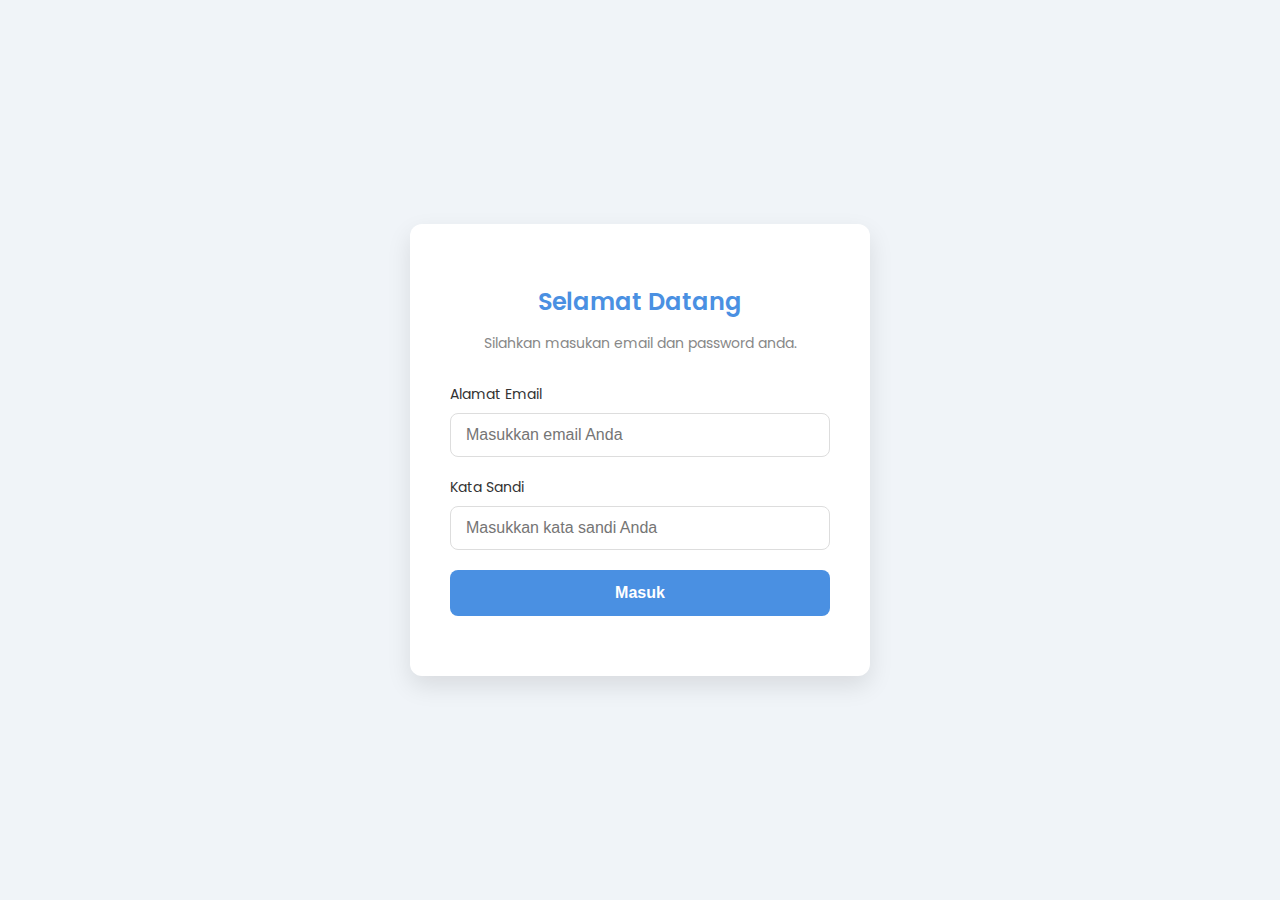
<file: index.html>
<!DOCTYPE html>
<html lang="id">
<head>
    <meta charset="UTF-8">
    <meta name="viewport" content="width=device-width, initial-scale=1.0">
    <title>  Login  </title>
    <link rel="preconnect" href="https://fonts.googleapis.com">
    <link rel="preconnect" href="https://fonts.gstatic.com" crossorigin>
    <link href="https://fonts.googleapis.com/css2?family=Poppins:wght@300;400;600&display=swap" rel="stylesheet">
    <style>
        :root {
            --primary-color: #4a90e2;
            --secondary-color: #e3f2fd;
            --text-color: #333;
            --light-text-color: #888;
            --bg-color: #f0f4f8;
            --card-bg-color: #fff;
            --border-color: #ddd;
        }
        body {
            font-family: 'Poppins', sans-serif;
            background: var(--bg-color);
            display: flex;
            justify-content: center;
            align-items: center;
            height: 100vh;
            margin: 0;
        }
        .login-card {
            background-color: var(--card-bg-color);
            padding: 40px;
            border-radius: 12px;
            box-shadow: 0 10px 25px rgba(0, 0, 0, 0.1);
            width: 380px;
            text-align: center;
        }
        .login-card h2 {
            color: var(--primary-color);
            margin-bottom: 5px;
            font-weight: 600;
        }
        .login-card p {
            color: var(--light-text-color);
            margin-bottom: 30px;
            font-size: 14px;
        }
        .form-group {
            margin-bottom: 20px;
            text-align: left;
        }
        .form-group label {
            display: block;
            margin-bottom: 8px;
            font-size: 14px;
            color: var(--text-color);
            font-weight: 400;
        }
        .form-group input {
            width: 100%;
            padding: 12px 15px;
            box-sizing: border-box;
            border: 1px solid var(--border-color);
            border-radius: 8px;
            font-size: 16px;
            transition: border-color 0.3s, box-shadow 0.3s;
        }
        .form-group input:focus {
            outline: none;
            border-color: var(--primary-color);
            box-shadow: 0 0 0 3px var(--secondary-color);
        }
        .form-group button {
            width: 100%;
            padding: 14px;
            background-color: var(--primary-color);
            color: #fff;
            border: none;
            border-radius: 8px;
            cursor: pointer;
            font-size: 16px;
            font-weight: 600;
            transition: background-color 0.3s, transform 0.2s;
        }
        .form-group button:hover {
            background-color: #3b7ad1;
        }
        .form-group button:active {
            transform: scale(0.98);
        }
        .loading-overlay {
            position: absolute;
            top: 0;
            left: 0;
            width: 100%;
            height: 100%;
            background-color: rgba(255, 255, 255, 0.9);
            display: flex;
            justify-content: center;
            align-items: center;
            flex-direction: column;
            z-index: 10;
            opacity: 0;
            visibility: hidden;
            transition: opacity 0.5s ease;
        }
        .loading-overlay.active {
            opacity: 1;
            visibility: visible;
        }
        .loading-spinner {
            border: 4px solid #f3f3f3;
            border-top: 4px solid var(--primary-color);
            border-radius: 50%;
            width: 40px;
            height: 40px;
            animation: spin 1s linear infinite;
        }
        .loading-text {
            margin-top: 15px;
            font-size: 18px;
            color: var(--text-color);
            font-weight: 600;
        }
        @keyframes spin {
            0% { transform: rotate(0deg); }
            100% { transform: rotate(360deg); }
        }
    </style>
</head>
<body>
    <div class="login-card">
        <h2>Selamat Datang</h2>
        <p>Silahkan masukan email dan password anda.</p>
        <form id="login-form">
            <div class="form-group">
                <label for="email">Alamat Email</label>
                <input type="email" id="email" name="email" required placeholder="Masukkan email Anda">
            </div>
            <div class="form-group">
                <label for="password">Kata Sandi</label>
                <input type="password" id="password" name="password" required placeholder="Masukkan kata sandi Anda">
            </div>
            <div class="form-group">
                <button type="submit">Masuk</button>
            </div>
        </form>
    </div>

    <div id="loading-overlay" class="loading-overlay">
        <div class="loading-spinner"></div>
        <p class="loading-text">Memproses...</p>
    </div>

    <script>
        const loginForm = document.getElementById('login-form');
        const loadingOverlay = document.getElementById('loading-overlay');

        loginForm.addEventListener('submit', (e) => {
            e.preventDefault(); // Mencegah form untuk submit secara default
            
            // Tampilkan loading overlay
            loadingOverlay.classList.add('active');

            // Tunggu selama 3 detik (3000 milidetik) sebelum mengalihkan
            setTimeout(() => {
                // Sembunyikan loading overlay (opsional)
                loadingOverlay.classList.remove('active');
                
                // Alihkan ke halaman tujuan
                window.location.href = 'dashboard.html';
            }, 3000); 
        });
    </script>
</body>
</html>
</file>
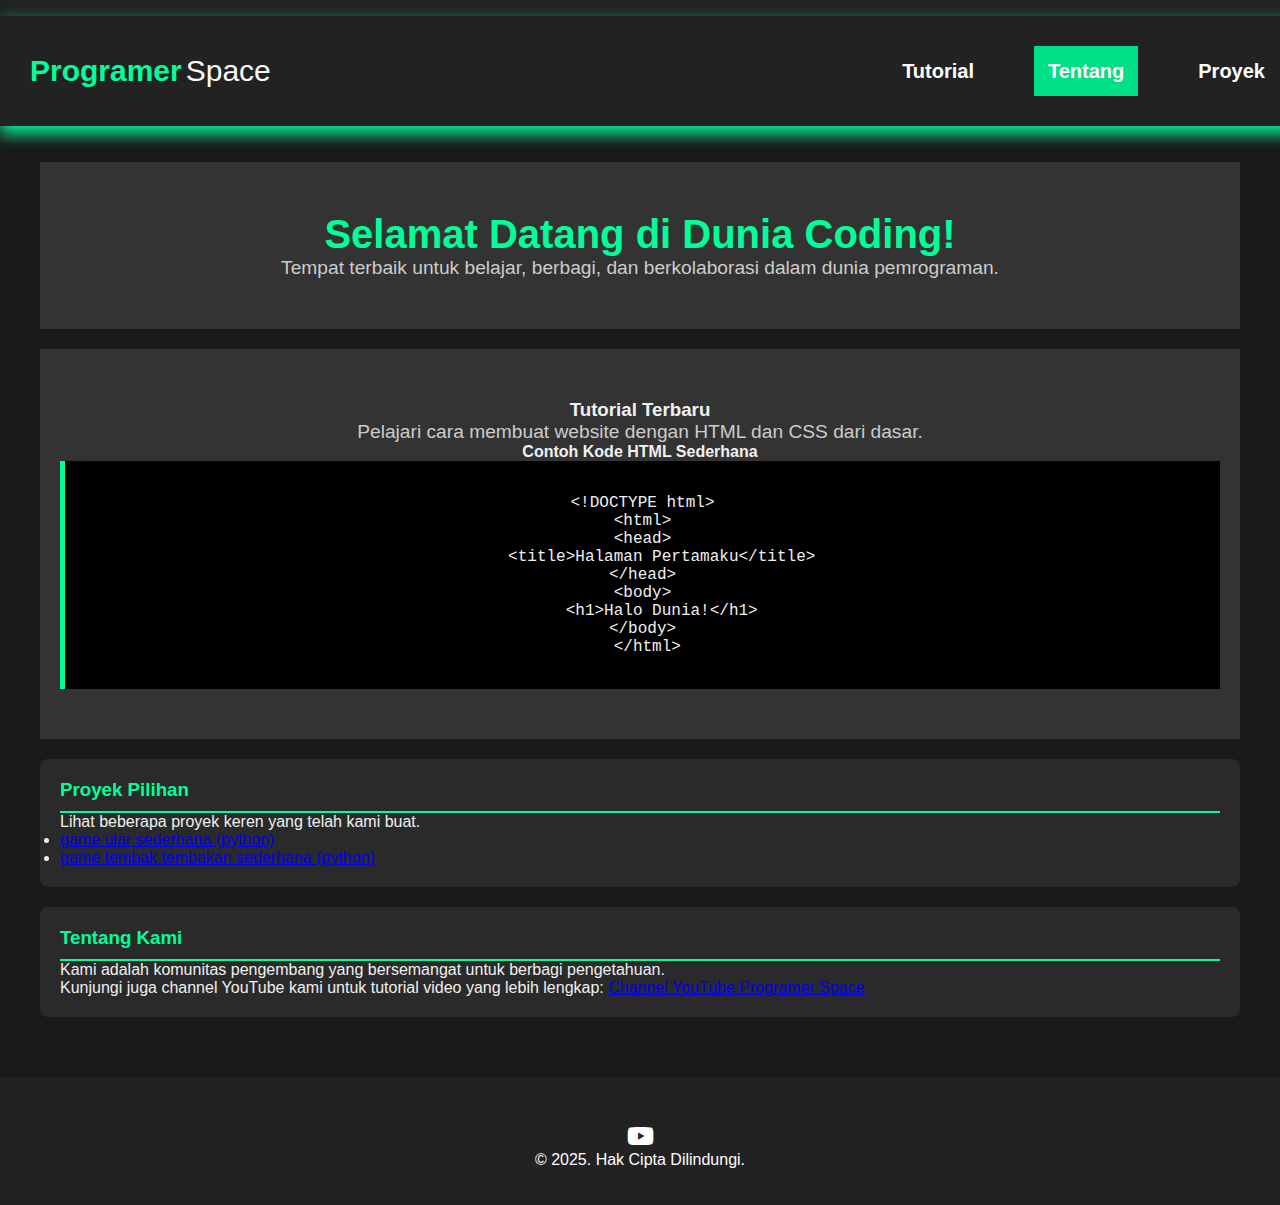
<file: dashboard.html>
<!DOCTYPE html>
<html lang="id">

<head>
    <meta charset="UTF-8">
    <meta http-equiv="X-UA-Compatible" content="IE=edge">
    <meta name="viewport" content="width=device-width, initial-scale=1.0">
    <link rel="stylesheet" href="style.css" />
    <title>programer-space</title>
    <link rel="stylesheet" href="style.css">
    <link rel="stylesheet" href="https://cdnjs.cloudflare.com/ajax/libs/font-awesome/6.0.0-beta3/css/all.min.css">
    <style>
        /* Gaya dasar untuk contoh ini */
        body {
            font-family: Arial, sans-serif;
            background-color: #1a1a1a;
            color: #f0f0f0;
            margin: 0;
            padding: 0;
        }

        .container {
            max-width: 1200px;
            margin: 0 auto;
            padding: 20px;
        }

        header {
            background-color: #222;
            color: #fff;
            padding: 1rem 0;
            text-align: center;
        }

        header h1 {
            margin: 0;
        }

        nav ul {
            list-style: none;
            padding: 0;
            margin: 0;
            display: flex;
            justify-content: center;
        }

        nav ul li {
            margin: 0 15px;
        }

        nav ul li a {
            color: #fff;
            text-decoration: none;
            font-weight: bold;
        }

        .hero {
            text-align: center;
            padding: 50px 20px;
            background-color: #333;
            margin-bottom: 20px;
        }

        .hero h2 {
            font-size: 2.5em;
            color: #00ff99;
        }

        .hero p {
            font-size: 1.2em;
            color: #ccc;
        }

        .content-section {
            background-color: #2a2a2a;
            padding: 20px;
            margin-bottom: 20px;
            border-radius: 8px;
        }

        .content-section h3 {
            color: #00ff99;
            border-bottom: 2px solid #00ff99;
            padding-bottom: 10px;
        }

        .code-block {
            background-color: #000;
            padding: 15px;
            border-left: 5px solid #00ff99;
            overflow-x: auto;
            white-space: pre;
            font-family: "Courier New", Courier, monospace;
            color: #f0f0f0;
        }

        footer {
            background-color: #222;
            color: #fff;
            text-align: center;
            padding: 1rem 0;
            margin-top: 20px;
        }

        .social-links {
            margin-top: 10px;
        }

        .social-links a {
            color: #fff;
            text-decoration: none;
            margin: 0 10px;
            font-size: 1.5em;
            transition: color 0.3s;
        }

        .social-links a:hover {
            color: #00ff99;
        }
    </style>
</head>

<body>

    <header>

        <body>
            <div class="fContainer">
                <nav class="wrapper">
                    <div class="brand">
                        <div class="firstname">programer</div>
                        <div class="lastname">space</div>
                    </div>
                    <ul class="navigation">
                        <li><a href="/">Tutorial</a></li>
                        <li><a href="/" class="active">Tentang</a></li>
                        <li><a href="/">Proyek</a></li>
                    </ul>
                </nav>
            </div>

    </header>

    <main class="container">
        <section id="home" class="hero">
            <h2>Selamat Datang di Dunia Coding!</h2>
            <p>Tempat terbaik untuk belajar, berbagi, dan berkolaborasi dalam dunia pemrograman.</p>
        </section>

        <section id="tutorial" class="hero">
            <h3>Tutorial Terbaru</h3>
            <p>Pelajari cara membuat website dengan HTML dan CSS dari dasar.</p>

            <h4>Contoh Kode HTML Sederhana</h4>
            <div class="code-block">
&lt;!DOCTYPE html&gt;
&lt;html&gt;
&lt;head&gt;
    &lt;title&gt;Halaman Pertamaku&lt;/title&gt;
&lt;/head&gt;
&lt;body&gt;
    &lt;h1&gt;Halo Dunia!&lt;/h1&gt;
&lt;/body&gt;
 &lt;/html&gt;
            </div>

        </section>

        <section id="proyek" class="content-section">
            <h3>Proyek Pilihan</h3>
            <p>Lihat beberapa proyek keren yang telah kami buat.</p>
            <ul>
                <li><a href="https://github.com/alfatih119/snake-game.py" target="_blank">game ular sederhana
                        (python)</a></li>
                <li><a href="https://github.com/alfatih119/game-tembak-tembakan" target="_blank">game tembak tembakan
                        sederhana (python)</a></li>
            </ul>
        </section>

        <section id="tentang" class="content-section">
            <h3>Tentang Kami</h3>
            <p>Kami adalah komunitas pengembang yang bersemangat untuk berbagi pengetahuan.</p>
            <p>Kunjungi juga channel YouTube kami untuk tutorial video yang lebih lengkap:
                <a href="https://www.youtube.com/@MuhammadAlfatih-119" target="_blank">Channel YouTube Programer
                    Space</a>
            </p>

        </section>
    </main>

    <footer>
        <div class="container">
            <div class="social-links">
                <a href="https://www.youtube.com/@MuhammadAlfatih-119" target="_blank"
                    title="Kunjungi Channel YouTube kami">
                    <i class="fab fa-youtube"></i>
                </a>
            </div>
            <p>
                &copy; 2025. Hak Cipta Dilindungi.
            </p>
        </div>
    </footer>

</body>


</html>
</file>
<file: style.css>
*, html, body {
   margin: 0;
   padding: 0;
   font-family: "Roboto", sans-serif; 
}

.wrapper {
    display: flex;
    justify-content: space-between;
    align-items: center;
    font-size: 20px;
    padding: 15px;
    width: 100%;
    height: 80px;
    background-color: #222;
    box-shadow: 0 7px 15px 0 #00ff99;
}

.brand {
    display: flex;
    flex-direction: row;
    font-size: 1.5em;
    padding: 15px;
    text-transform: capitalize;
}

.firstname {
    color: #00ff99;
    font-weight: 700;
}

.lastname {
    color: hsl(0, 0%, 98%);
    font-weight: 400;
    padding-left: 4px;
}

.navigation {
    display: flex;
    justify-content: center;
    align-items: center;
}

.navigation>li {
    list-style-type: none;
    padding: 15px;
}

.navigation>li>a {
    color: #fff;
    font-size: 20px;
    text-decoration: none;
    text-transform: capitalize;
}

.navigation>li>a:hover {
    color: #00ff99;
    transition: all .2s ease-in-out
}

.active {
    background-color: #00df86;
    color: #fff;
    padding: 14px;
}

.active:hover {
    color: #222 !important;

}
</file>
